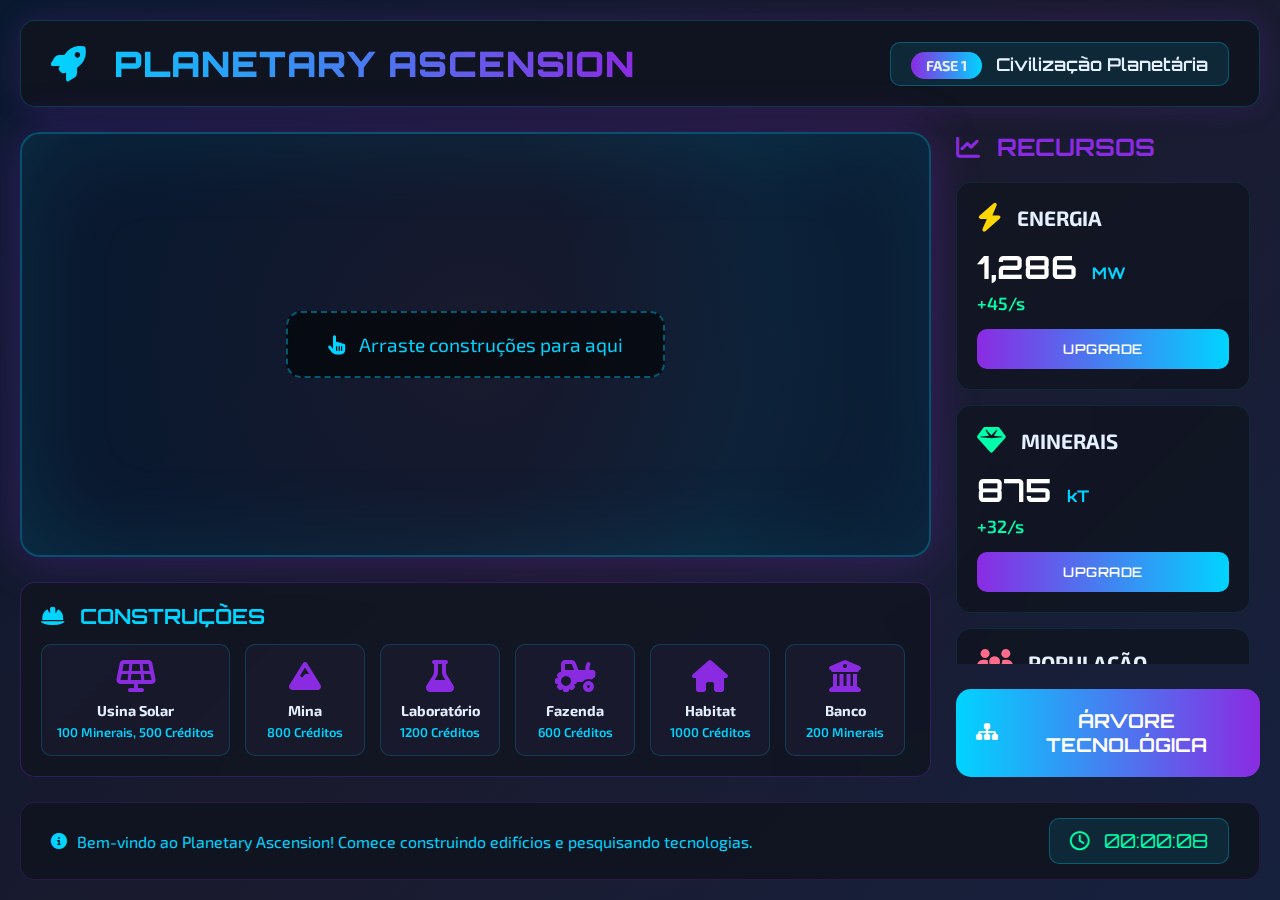
<file: index.html>
<!DOCTYPE html>
<html lang="pt-br">
<head>
    <meta charset="UTF-8">
    <meta name="viewport" content="width=device-width, initial-scale=1.0">
    <title>Planetary Ascension 🌌</title>
    <link rel="stylesheet" href="style.css">
    <link rel="stylesheet" href="https://cdnjs.cloudflare.com/ajax/libs/font-awesome/6.4.0/css/all.min.css">
    <link href="https://fonts.googleapis.com/css2?family=Orbitron:wght@400;700;900&family=Exo+2:wght@300;400;600&display=swap" rel="stylesheet">
</head>
<body>
    <div class="container">
        <!-- Cabeçalho -->
        <header class="game-header">
            <h1><i class="fas fa-rocket"></i> PLANETARY ASCENSION</h1>
            <div class="game-phase">
                <span class="phase-tag">FASE 1</span>
                <span class="phase-text">Civilização Planetária</span>
            </div>
        </header>

        <div class="main-game-area">
            <!-- Área do Planeta (Esquerda) -->
            <div class="planet-section">
                <div class="planet-container" id="planetContainer">
                    <!-- Fundo do planeta será via CSS -->
                    <div class="planet-overlay"></div>
                    
                    <!-- Construções serão adicionadas via drag & drop -->
                    <div class="construction-area" id="constructionArea">
                        <div class="hint-text">
                            <i class="fas fa-hand-pointer"></i>
                            Arraste construções para aqui
                        </div>
                    </div>
                </div>
                
                <!-- Controles de Construção -->
                <div class="build-controls">
                    <h3><i class="fas fa-hard-hat"></i> CONSTRUÇÕES</h3>
                    <div class="buildings-list" id="buildingsList">
                        <!-- Edifícios serão adicionados via JS -->
                    </div>
                </div>
            </div>

            <!-- Painel Lateral (Direita) -->
            <div class="side-panel">
                <!-- Cards de Recursos -->
                <div class="resources-cards">
                    <h2><i class="fas fa-chart-line"></i> RECURSOS</h2>
                    
                    <div class="card resource-card" data-resource="energy">
                        <div class="card-header">
                            <i class="fas fa-bolt"></i>
                            <h3>ENERGIA</h3>
                        </div>
                        <div class="card-value">1,250 <span class="unit">MW</span></div>
                        <div class="card-production">+45/s</div>
                        <button class="card-btn">UPGRADE</button>
                    </div>
                    
                    <div class="card resource-card" data-resource="minerals">
                        <div class="card-header">
                            <i class="fas fa-gem"></i>
                            <h3>MINERAIS</h3>
                        </div>
                        <div class="card-value">850 <span class="unit">kT</span></div>
                        <div class="card-production">+32/s</div>
                        <button class="card-btn">UPGRADE</button>
                    </div>
                    
                    <div class="card resource-card" data-resource="population">
                        <div class="card-header">
                            <i class="fas fa-users"></i>
                            <h3>POPULAÇÃO</h3>
                        </div>
                        <div class="card-value">10,250 <span class="unit">hab</span></div>
                        <div class="card-production">+12/s</div>
                        <button class="card-btn">UPGRADE</button>
                    </div>
                    
                    <div class="card resource-card" data-resource="technology">
                        <div class="card-header">
                            <i class="fas fa-flask"></i>
                            <h3>TECNOLOGIA</h3>
                        </div>
                        <div class="card-value">450 <span class="unit">RP</span></div>
                        <div class="card-production">+8/s</div>
                        <button class="card-btn">UPGRADE</button>
                    </div>
                    
                    <div class="card resource-card" data-resource="food">
                        <div class="card-header">
                            <i class="fas fa-seedling"></i>
                            <h3>ALIMENTO</h3>
                        </div>
                        <div class="card-value">5,200 <span class="unit">t</span></div>
                        <div class="card-production">+25/s</div>
                        <button class="card-btn">UPGRADE</button>
                    </div>
                    
                    <div class="card resource-card" data-resource="credits">
                        <div class="card-header">
                            <i class="fas fa-coins"></i>
                            <h3>CRÉDITOS</h3>
                        </div>
                        <div class="card-value">12,500 <span class="unit">CR</span></div>
                        <div class="card-production">+18/s</div>
                        <button class="card-btn">UPGRADE</button>
                    </div>
                </div>

                <!-- Botão de Pesquisa Tecnológica -->
                <div class="research-section">
                    <button class="research-btn" id="researchBtn">
                        <i class="fas fa-sitemap"></i>
                        ÁRVORE TECNOLÓGICA
                    </button>
                </div>
            </div>
        </div>

        <!-- Barra de Status -->
        <footer class="game-footer">
            <div class="status-message" id="statusMessage">
                <i class="fas fa-info-circle"></i>
                Bem-vindo ao Planetary Ascension! Comece desenvolvendo seu planeta.
            </div>
            <div class="time-counter">
                <i class="far fa-clock"></i>
                <span id="gameTime">00:00:00</span>
            </div>
        </footer>
    </div>

    <!-- Modal de Upgrades -->
    <div class="modal" id="upgradeModal">
        <div class="modal-content">
            <div class="modal-header">
                <h2 id="modalTitle">UPGRADE</h2>
                <button class="close-modal">&times;</button>
            </div>
            <div class="modal-body" id="modalBody">
                <!-- Conteúdo dinâmico -->
            </div>
        </div>
    </div>

    <!-- Modal da Árvore Tecnológica -->
    <div class="modal" id="techModal">
        <div class="modal-content tech-modal">
            <div class="modal-header">
                <h2><i class="fas fa-sitemap"></i> ÁRVORE TECNOLÓGICA</h2>
                <button class="close-modal">&times;</button>
            </div>
            <div class="modal-body">
                <div class="tech-tree">
                    <!-- Tecnologias serão adicionadas via JS -->
                </div>
            </div>
        </div>
    </div>

    <script src="script.js"></script>
</body>
</html>
</file>
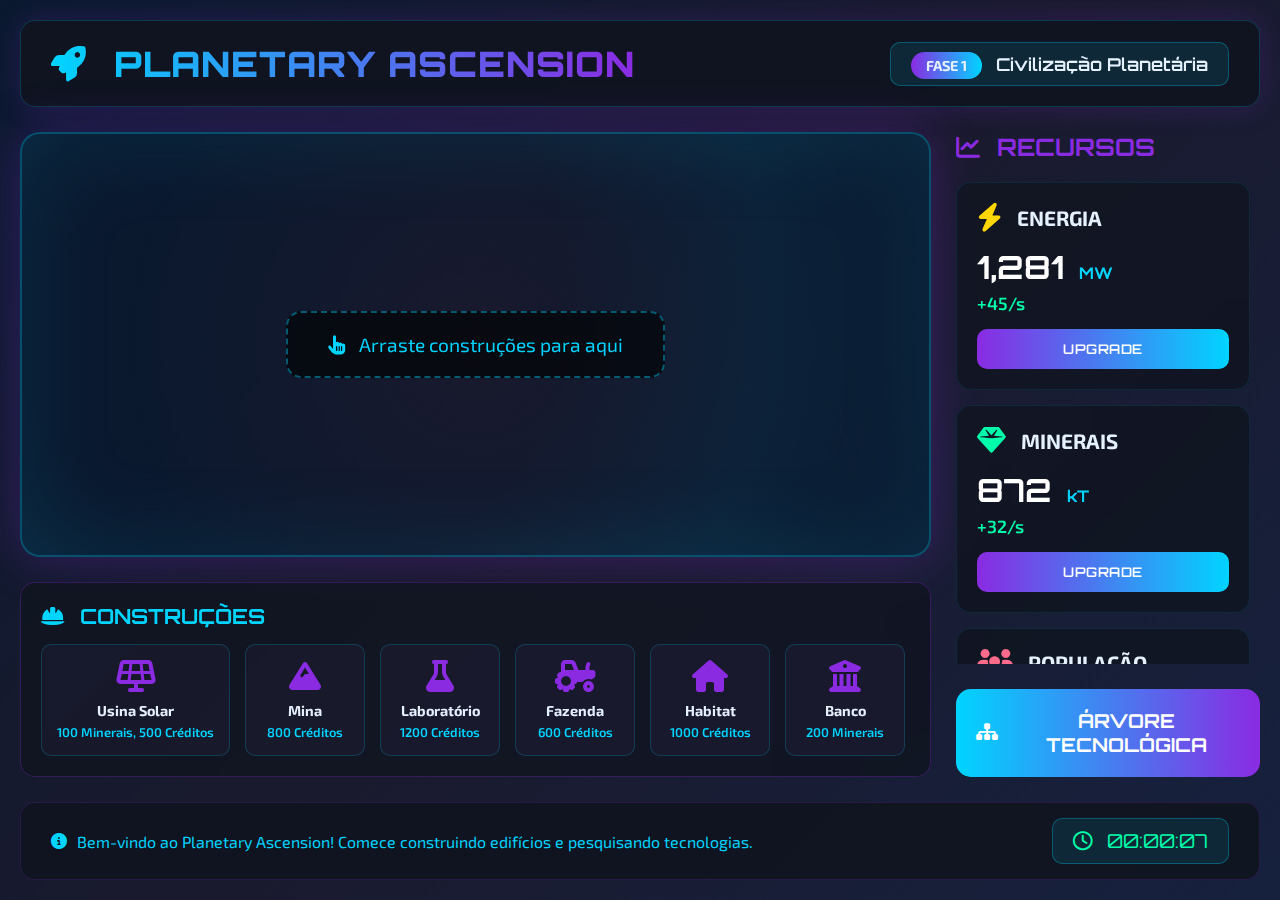
<file: planeta.html>
<!DOCTYPE html>
<html lang="pt-br">
<head>
    <meta charset="UTF-8">
    <meta name="viewport" content="width=device-width, initial-scale=1.0">
    <title>Planetary Ascension 🌌</title>
    <link rel="stylesheet" href="style.css">
    <link rel="stylesheet" href="https://cdnjs.cloudflare.com/ajax/libs/font-awesome/6.4.0/css/all.min.css">
    <link href="https://fonts.googleapis.com/css2?family=Orbitron:wght@400;700;900&family=Exo+2:wght@300;400;600&display=swap" rel="stylesheet">
</head>
<body>
    <div class="container">
        <!-- Cabeçalho -->
        <header class="game-header">
            <h1><i class="fas fa-rocket"></i> PLANETARY ASCENSION</h1>
            <div class="game-phase">
                <span class="phase-tag">FASE 1</span>
                <span class="phase-text">Civilização Planetária</span>
            </div>
        </header>

        <div class="main-game-area">
            <!-- Área do Planeta (Esquerda) -->
            <div class="planet-section">
                <div class="planet-container" id="planetContainer">
                    <!-- Fundo do planeta será via CSS -->
                    <div class="planet-overlay"></div>
                    
                    <!-- Construções serão adicionadas via drag & drop -->
                    <div class="construction-area" id="constructionArea">
                        <div class="hint-text">
                            <i class="fas fa-hand-pointer"></i>
                            Arraste construções para aqui
                        </div>
                    </div>
                </div>
                
                <!-- Controles de Construção -->
                <div class="build-controls">
                    <h3><i class="fas fa-hard-hat"></i> CONSTRUÇÕES</h3>
                    <div class="buildings-list" id="buildingsList">
                        <!-- Edifícios serão adicionados via JS -->
                    </div>
                </div>
            </div>

            <!-- Painel Lateral (Direita) -->
            <div class="side-panel">
                <!-- Cards de Recursos -->
                <div class="resources-cards">
                    <h2><i class="fas fa-chart-line"></i> RECURSOS</h2>
                    
                    <div class="card resource-card" data-resource="energy">
                        <div class="card-header">
                            <i class="fas fa-bolt"></i>
                            <h3>ENERGIA</h3>
                        </div>
                        <div class="card-value">1,250 <span class="unit">MW</span></div>
                        <div class="card-production">+45/s</div>
                        <button class="card-btn">UPGRADE</button>
                    </div>
                    
                    <div class="card resource-card" data-resource="minerals">
                        <div class="card-header">
                            <i class="fas fa-gem"></i>
                            <h3>MINERAIS</h3>
                        </div>
                        <div class="card-value">850 <span class="unit">kT</span></div>
                        <div class="card-production">+32/s</div>
                        <button class="card-btn">UPGRADE</button>
                    </div>
                    
                    <div class="card resource-card" data-resource="population">
                        <div class="card-header">
                            <i class="fas fa-users"></i>
                            <h3>POPULAÇÃO</h3>
                        </div>
                        <div class="card-value">10,250 <span class="unit">hab</span></div>
                        <div class="card-production">+12/s</div>
                        <button class="card-btn">UPGRADE</button>
                    </div>
                    
                    <div class="card resource-card" data-resource="technology">
                        <div class="card-header">
                            <i class="fas fa-flask"></i>
                            <h3>TECNOLOGIA</h3>
                        </div>
                        <div class="card-value">450 <span class="unit">RP</span></div>
                        <div class="card-production">+8/s</div>
                        <button class="card-btn">UPGRADE</button>
                    </div>
                    
                    <div class="card resource-card" data-resource="food">
                        <div class="card-header">
                            <i class="fas fa-seedling"></i>
                            <h3>ALIMENTO</h3>
                        </div>
                        <div class="card-value">5,200 <span class="unit">t</span></div>
                        <div class="card-production">+25/s</div>
                        <button class="card-btn">UPGRADE</button>
                    </div>
                    
                    <div class="card resource-card" data-resource="credits">
                        <div class="card-header">
                            <i class="fas fa-coins"></i>
                            <h3>CRÉDITOS</h3>
                        </div>
                        <div class="card-value">12,500 <span class="unit">CR</span></div>
                        <div class="card-production">+18/s</div>
                        <button class="card-btn">UPGRADE</button>
                    </div>
                </div>

                <!-- Botão de Pesquisa Tecnológica -->
                <div class="research-section">
                    <button class="research-btn" id="researchBtn">
                        <i class="fas fa-sitemap"></i>
                        ÁRVORE TECNOLÓGICA
                    </button>
                </div>
            </div>
        </div>

        <!-- Barra de Status -->
        <footer class="game-footer">
            <div class="status-message" id="statusMessage">
                <i class="fas fa-info-circle"></i>
                Bem-vindo ao Planetary Ascension! Comece desenvolvendo seu planeta.
            </div>
            <div class="time-counter">
                <i class="far fa-clock"></i>
                <span id="gameTime">00:00:00</span>
            </div>
        </footer>
    </div>

    <!-- Modal de Upgrades -->
    <div class="modal" id="upgradeModal">
        <div class="modal-content">
            <div class="modal-header">
                <h2 id="modalTitle">UPGRADE</h2>
                <button class="close-modal">&times;</button>
            </div>
            <div class="modal-body" id="modalBody">
                <!-- Conteúdo dinâmico -->
            </div>
        </div>
    </div>

    <!-- Modal da Árvore Tecnológica -->
    <div class="modal" id="techModal">
        <div class="modal-content tech-modal">
            <div class="modal-header">
                <h2><i class="fas fa-sitemap"></i> ÁRVORE TECNOLÓGICA</h2>
                <button class="close-modal">&times;</button>
            </div>
            <div class="modal-body">
                <div class="tech-tree">
                    <!-- Tecnologias serão adicionadas via JS -->
                </div>
            </div>
        </div>
    </div>

    <script src="script.js"></script>
</body>
</html>
</file>
<file: style.css>
/* ===== RESET & BASE ===== */
* {
    margin: 0;
    padding: 0;
    box-sizing: border-box;
}

body {
    font-family: 'Exo 2', sans-serif;
    background: linear-gradient(135deg, #0a192f 0%, #1a1a2e 50%, #16213e 100%);
    color: #e6f1ff;
    min-height: 100vh;
    overflow-x: hidden;
}

.container {
    max-width: 1600px;
    margin: 0 auto;
    padding: 20px;
    height: 100vh;
    display: flex;
    flex-direction: column;
}

/* ===== HEADER ===== */
.game-header {
    background: rgba(16, 20, 31, 0.9);
    border-radius: 15px;
    padding: 20px 30px;
    margin-bottom: 25px;
    border: 1px solid rgba(0, 212, 255, 0.2);
    box-shadow: 0 0 30px rgba(138, 43, 226, 0.2);
    display: flex;
    justify-content: space-between;
    align-items: center;
    backdrop-filter: blur(10px);
}

.game-header h1 {
    font-family: 'Orbitron', sans-serif;
    font-weight: 900;
    font-size: 2.2rem;
    background: linear-gradient(90deg, #00d4ff, #8a2be2);
    -webkit-background-clip: text;
    background-clip: text;
    color: transparent;
    letter-spacing: 1px;
}

.game-header h1 i {
    margin-right: 15px;
}

.game-phase {
    background: rgba(0, 212, 255, 0.1);
    border-radius: 10px;
    padding: 10px 20px;
    border: 1px solid rgba(0, 212, 255, 0.3);
}

.phase-tag {
    background: linear-gradient(90deg, #8a2be2, #00d4ff);
    padding: 5px 15px;
    border-radius: 20px;
    font-weight: bold;
    font-size: 0.9rem;
    margin-right: 10px;
}

.phase-text {
    font-family: 'Orbitron', sans-serif;
    font-size: 1.1rem;
    font-weight: 600;
}

/* ===== MAIN GAME AREA ===== */
.main-game-area {
    display: flex;
    flex: 1;
    gap: 25px;
    min-height: 0;
}

/* ===== PLANET SECTION ===== */
.planet-section {
    flex: 3;
    display: flex;
    flex-direction: column;
    gap: 25px;
}

.planet-container {
    flex: 1;
    background: 
        radial-gradient(circle at center, 
            rgba(26, 26, 46, 0.9) 0%,
            rgba(10, 25, 47, 0.9) 70%),
        url('https://images.unsplash.com/photo-1446776653964-20c1d3a81b06?q=80&w=1471&auto=format&fit=crop') center/cover;
    border-radius: 20px;
    position: relative;
    overflow: hidden;
    border: 2px solid rgba(0, 212, 255, 0.3);
    box-shadow: 
        inset 0 0 100px rgba(0, 212, 255, 0.1),
        0 0 50px rgba(138, 43, 226, 0.3);
}

.planet-overlay {
    position: absolute;
    top: 0;
    left: 0;
    right: 0;
    bottom: 0;
    background: radial-gradient(circle at 30% 40%, 
        transparent 40%, 
        rgba(0, 212, 255, 0.05) 70%,
        transparent 100%);
    pointer-events: none;
}

.construction-area {
    width: 100%;
    height: 100%;
    position: relative;
    display: flex;
    justify-content: center;
    align-items: center;
}

.hint-text {
    background: rgba(0, 0, 0, 0.6);
    padding: 20px 40px;
    border-radius: 15px;
    border: 2px dashed rgba(0, 212, 255, 0.4);
    color: #00d4ff;
    font-size: 1.2rem;
    animation: pulse 2s infinite;
}

.hint-text i {
    margin-right: 10px;
}

@keyframes pulse {
    0%, 100% { opacity: 0.7; }
    50% { opacity: 1; }
}

/* ===== BUILD CONTROLS ===== */
.build-controls {
    background: rgba(16, 20, 31, 0.8);
    border-radius: 15px;
    padding: 20px;
    border: 1px solid rgba(138, 43, 226, 0.3);
    backdrop-filter: blur(10px);
}

.build-controls h3 {
    color: #00d4ff;
    margin-bottom: 15px;
    font-family: 'Orbitron', sans-serif;
    font-size: 1.3rem;
}

.build-controls h3 i {
    margin-right: 10px;
}

.buildings-list {
    display: flex;
    gap: 15px;
    flex-wrap: wrap;
}

.building-item {
    background: rgba(26, 26, 46, 0.8);
    border-radius: 10px;
    padding: 15px;
    min-width: 120px;
    cursor: grab;
    transition: all 0.3s ease;
    border: 1px solid rgba(0, 212, 255, 0.2);
    text-align: center;
}

.building-item:hover {
    transform: translateY(-5px);
    border-color: #00d4ff;
    box-shadow: 0 5px 20px rgba(0, 212, 255, 0.3);
}

.building-item i {
    font-size: 2rem;
    color: #8a2be2;
    margin-bottom: 10px;
    display: block;
}

.building-item h4 {
    color: #e6f1ff;
    font-size: 0.9rem;
    margin-bottom: 5px;
}

.building-item .cost {
    color: #00d4ff;
    font-size: 0.8rem;
    font-weight: 600;
}

/* ===== SIDE PANEL ===== */
.side-panel {
    flex: 1;
    display: flex;
    flex-direction: column;
    gap: 25px;
    min-width: 300px;
}

.resources-cards {
    flex: 1;
    overflow-y: auto;
    padding-right: 10px;
}

.resources-cards h2 {
    color: #8a2be2;
    margin-bottom: 20px;
    font-family: 'Orbitron', sans-serif;
    font-size: 1.5rem;
}

.resources-cards h2 i {
    margin-right: 10px;
}

/* ===== CARDS ===== */
.card {
    background: rgba(16, 20, 31, 0.8);
    border-radius: 15px;
    padding: 20px;
    margin-bottom: 15px;
    border: 1px solid rgba(0, 212, 255, 0.1);
    transition: all 0.3s ease;
    backdrop-filter: blur(10px);
    cursor: pointer;
}

.card:hover {
    border-color: #8a2be2;
    transform: translateY(-3px);
    box-shadow: 0 10px 25px rgba(138, 43, 226, 0.2);
}

.card-header {
    display: flex;
    align-items: center;
    margin-bottom: 15px;
}

.card-header i {
    font-size: 1.8rem;
    margin-right: 15px;
}

.resource-card[data-resource="energy"] .card-header i { color: #ffd700; }
.resource-card[data-resource="minerals"] .card-header i { color: #00ffaa; }
.resource-card[data-resource="population"] .card-header i { color: #ff6b8b; }
.resource-card[data-resource="technology"] .card-header i { color: #00d4ff; }
.resource-card[data-resource="food"] .card-header i { color: #7cfc00; }
.resource-card[data-resource="credits"] .card-header i { color: #ffa500; }

.card-header h3 {
    font-size: 1.3rem;
    color: #e6f1ff;
}

.card-value {
    font-family: 'Orbitron', sans-serif;
    font-size: 2rem;
    font-weight: 700;
    color: #ffffff;
    margin-bottom: 5px;
}

.unit {
    font-size: 1rem;
    color: #00d4ff;
    margin-left: 5px;
}

.card-production {
    color: #00ffaa;
    font-size: 1.1rem;
    margin-bottom: 15px;
    font-weight: 600;
}

.card-btn {
    width: 100%;
    padding: 12px;
    background: linear-gradient(90deg, #8a2be2, #00d4ff);
    border: none;
    border-radius: 10px;
    color: white;
    font-family: 'Orbitron', sans-serif;
    font-weight: 600;
    cursor: pointer;
    transition: all 0.3s ease;
    letter-spacing: 0.5px;
}

.card-btn:hover {
    transform: translateY(-2px);
    box-shadow: 0 5px 15px rgba(138, 43, 226, 0.4);
}

/* ===== RESEARCH SECTION ===== */
.research-section {
    margin-top: auto;
}

.research-btn {
    width: 100%;
    padding: 20px;
    background: linear-gradient(90deg, #00d4ff, #8a2be2);
    border: none;
    border-radius: 15px;
    color: white;
    font-family: 'Orbitron', sans-serif;
    font-size: 1.2rem;
    font-weight: 700;
    cursor: pointer;
    transition: all 0.3s ease;
    display: flex;
    align-items: center;
    justify-content: center;
    gap: 15px;
}

.research-btn:hover {
    transform: translateY(-5px);
    box-shadow: 0 10px 30px rgba(0, 212, 255, 0.4);
}

/* ===== FOOTER ===== */
.game-footer {
    background: rgba(16, 20, 31, 0.9);
    border-radius: 15px;
    padding: 15px 30px;
    margin-top: 25px;
    border: 1px solid rgba(138, 43, 226, 0.2);
    display: flex;
    justify-content: space-between;
    align-items: center;
}

.status-message {
    color: #00d4ff;
    font-size: 1rem;
    display: flex;
    align-items: center;
    gap: 10px;
}

.time-counter {
    background: rgba(0, 212, 255, 0.1);
    padding: 10px 20px;
    border-radius: 10px;
    font-family: 'Orbitron', sans-serif;
    font-size: 1.2rem;
    color: #00ffaa;
    border: 1px solid rgba(0, 212, 255, 0.3);
}

.time-counter i {
    margin-right: 10px;
}

/* ===== MODALS ===== */
.modal {
    display: none;
    position: fixed;
    top: 0;
    left: 0;
    width: 100%;
    height: 100%;
    background: rgba(0, 0, 0, 0.8);
    z-index: 1000;
    justify-content: center;
    align-items: center;
    backdrop-filter: blur(5px);
}

.modal-content {
    background: linear-gradient(135deg, #0a192f, #1a1a2e);
    border-radius: 20px;
    width: 90%;
    max-width: 700px;
    max-height: 80vh;
    overflow-y: auto;
    border: 1px solid rgba(0, 212, 255, 0.3);
    box-shadow: 0 0 50px rgba(138, 43, 226, 0.5);
}

.tech-modal {
    max-width: 900px;
}

.modal-header {
    background: rgba(16, 20, 31, 0.9);
    padding: 25px;
    border-bottom: 1px solid rgba(0, 212, 255, 0.2);
    display: flex;
    justify-content: space-between;
    align-items: center;
    border-radius: 20px 20px 0 0;
}

.modal-header h2 {
    color: #00d4ff;
    font-family: 'Orbitron', sans-serif;
    font-size: 1.8rem;
    display: flex;
    align-items: center;
    gap: 15px;
}

.close-modal {
    background: transparent;
    border: none;
    color: #ff6b6b;
    font-size: 2.5rem;
    cursor: pointer;
    line-height: 1;
    transition: color 0.3s ease;
}

.close-modal:hover {
    color: #ff4040;
}

.modal-body {
    padding: 30px;
}

/* ===== TECH TREE ===== */
.tech-tree {
    display: grid;
    grid-template-columns: repeat(auto-fill, minmax(200px, 1fr));
    gap: 20px;
}

.tech-node {
    background: rgba(26, 26, 46, 0.8);
    border-radius: 15px;
    padding: 20px;
    border: 2px solid rgba(138, 43, 226, 0.3);
    transition: all 0.3s ease;
    cursor: pointer;
}

.tech-node:hover {
    border-color: #00d4ff;
    transform: translateY(-5px);
}

.tech-node.locked {
    opacity: 0.5;
    filter: grayscale(1);
    cursor: not-allowed;
}

.tech-node.researched {
    border-color: #00ffaa;
    background: rgba(0, 255, 170, 0.1);
}

.tech-node .tech-icon {
    font-size: 2.5rem;
    color: #8a2be2;
    margin-bottom: 15px;
    text-align: center;
}

.tech-node.researched .tech-icon {
    color: #00ffaa;
}

.tech-node h3 {
    color: #e6f1ff;
    font-size: 1.2rem;
    margin-bottom: 10px;
    text-align: center;
}

.tech-node p {
    color: #a0aec0;
    font-size: 0.9rem;
    margin-bottom: 15px;
    text-align: center;
}

.tech-cost {
    display: flex;
    justify-content: center;
    gap: 10px;
    margin-top: 10px;
}

.tech-cost span {
    background: rgba(0, 212, 255, 0.2);
    padding: 5px 10px;
    border-radius: 5px;
    font-size: 0.8rem;
    color: #00d4ff;
    font-weight: 600;
}

/* ===== CONSTRUCTION ON PLANET ===== */
.building-on-planet {
    position: absolute;
    width: 80px;
    height: 80px;
    background: rgba(0, 212, 255, 0.2);
    border-radius: 15px;
    border: 2px solid #00d4ff;
    display: flex;
    flex-direction: column;
    justify-content: center;
    align-items: center;
    cursor: move;
    z-index: 10;
    transition: all 0.3s ease;
}

.building-on-planet:hover {
    transform: scale(1.1);
    box-shadow: 0 0 20px rgba(0, 212, 255, 0.5);
}

.building-on-planet i {
    font-size: 2rem;
    color: #ffffff;
    margin-bottom: 5px;
}

.building-on-planet span {
    font-size: 0.7rem;
    color: #ffffff;
    text-align: center;
    font-weight: 600;
}

/* ===== SCROLLBAR ===== */
::-webkit-scrollbar {
    width: 10px;
}

::-webkit-scrollbar-track {
    background: rgba(16, 20, 31, 0.5);
    border-radius: 5px;
}

::-webkit-scrollbar-thumb {
    background: linear-gradient(180deg, #8a2be2, #00d4ff);
    border-radius: 5px;
}

::-webkit-scrollbar-thumb:hover {
    background: linear-gradient(180deg, #00d4ff, #8a2be2);
}

/* ===== RESPONSIVE ===== */
@media (max-width: 1200px) {
    .main-game-area {
        flex-direction: column;
    }
    
    .side-panel {
        min-width: 100%;
    }
    
    .resources-cards {
        display: grid;
        grid-template-columns: repeat(auto-fill, minmax(250px, 1fr));
        gap: 20px;
    }
    
    .card {
        margin-bottom: 0;
    }
}

@media (max-width: 768px) {
    .game-header h1 {
        font-size: 1.5rem;
    }
    
    .resources-cards {
        grid-template-columns: 1fr;
    }
    
    .tech-tree {
        grid-template-columns: 1fr;
    }
}
</file>
